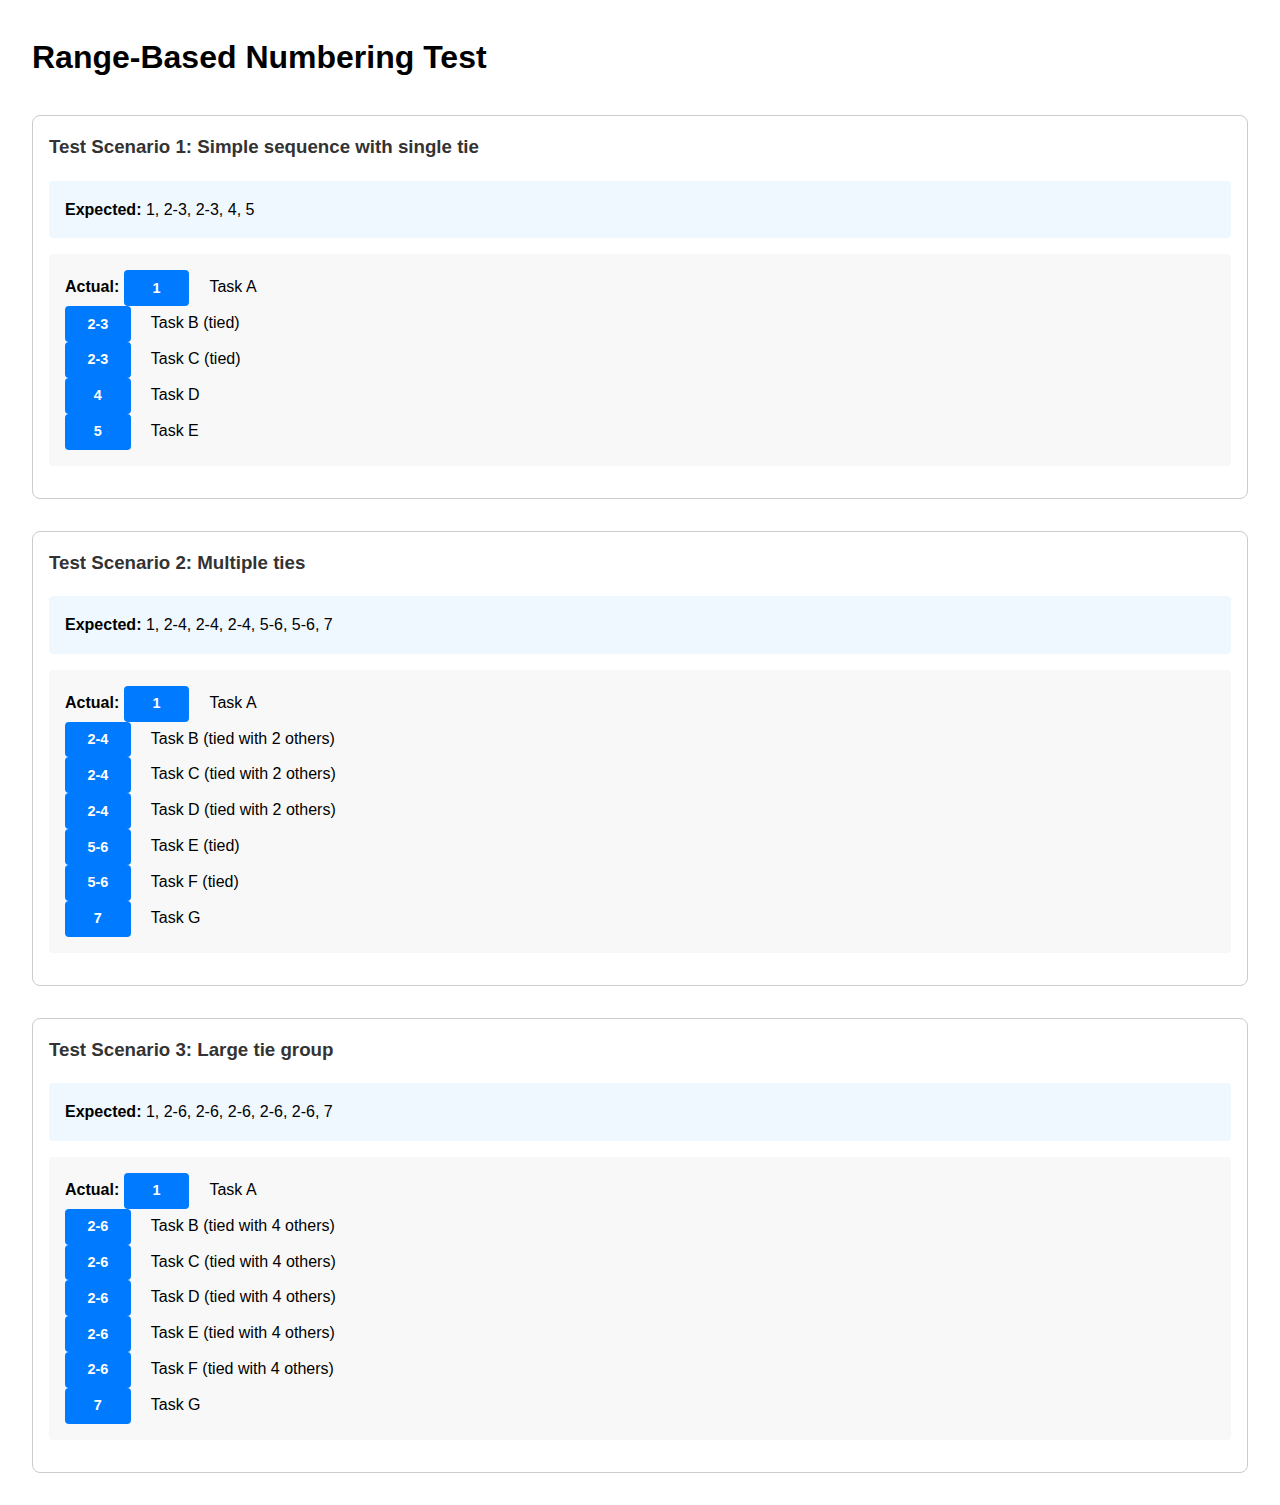
<file: test-range-numbering.html>
<!DOCTYPE html>
<html lang="en">
<head>
    <meta charset="UTF-8">
    <meta name="viewport" content="width=device-width, initial-scale=1.0">
    <title>Test Range Numbering</title>
    <style>
        body {
            font-family: Arial, sans-serif;
            margin: 2rem;
            line-height: 1.6;
        }
        
        .test-scenario {
            margin: 2rem 0;
            padding: 1rem;
            border: 1px solid #ccc;
            border-radius: 8px;
        }
        
        .test-scenario h3 {
            color: #333;
            margin-top: 0;
        }
        
        .expected {
            background: #f0f8ff;
            padding: 1rem;
            border-radius: 4px;
            margin: 1rem 0;
        }
        
        .actual {
            background: #f8f8f8;
            padding: 1rem;
            border-radius: 4px;
            margin: 1rem 0;
        }
        
        .rank-range {
            background: #007bff;
            color: white;
            padding: 0.4rem 0.8rem;
            border-radius: 4px;
            font-size: 0.9rem;
            font-weight: bold;
            margin-right: 1rem;
            min-width: 2.5rem;
            text-align: center;
            display: inline-block;
        }
    </style>
</head>
<body>
    <h1>Range-Based Numbering Test</h1>
    
    <div class="test-scenario">
        <h3>Test Scenario 1: Simple sequence with single tie</h3>
        <div class="expected">
            <strong>Expected:</strong> 1, 2-3, 2-3, 4, 5
        </div>
        <div class="actual">
            <strong>Actual:</strong> 
            <span class="rank-range">1</span> Task A<br>
            <span class="rank-range">2-3</span> Task B (tied)<br>
            <span class="rank-range">2-3</span> Task C (tied)<br>
            <span class="rank-range">4</span> Task D<br>
            <span class="rank-range">5</span> Task E
        </div>
    </div>
    
    <div class="test-scenario">
        <h3>Test Scenario 2: Multiple ties</h3>
        <div class="expected">
            <strong>Expected:</strong> 1, 2-4, 2-4, 2-4, 5-6, 5-6, 7
        </div>
        <div class="actual">
            <strong>Actual:</strong> 
            <span class="rank-range">1</span> Task A<br>
            <span class="rank-range">2-4</span> Task B (tied with 2 others)<br>
            <span class="rank-range">2-4</span> Task C (tied with 2 others)<br>
            <span class="rank-range">2-4</span> Task D (tied with 2 others)<br>
            <span class="rank-range">5-6</span> Task E (tied)<br>
            <span class="rank-range">5-6</span> Task F (tied)<br>
            <span class="rank-range">7</span> Task G
        </div>
    </div>
    
    <div class="test-scenario">
        <h3>Test Scenario 3: Large tie group</h3>
        <div class="expected">
            <strong>Expected:</strong> 1, 2-6, 2-6, 2-6, 2-6, 2-6, 7
        </div>
        <div class="actual">
            <strong>Actual:</strong> 
            <span class="rank-range">1</span> Task A<br>
            <span class="rank-range">2-6</span> Task B (tied with 4 others)<br>
            <span class="rank-range">2-6</span> Task C (tied with 4 others)<br>
            <span class="rank-range">2-6</span> Task D (tied with 4 others)<br>
            <span class="rank-range">2-6</span> Task E (tied with 4 others)<br>
            <span class="rank-range">2-6</span> Task F (tied with 4 others)<br>
            <span class="rank-range">7</span> Task G
        </div>
    </div>
    
    <script>
        // Test the getRankRange function
        function getRankRange(groupIndex, taskCount) {
            const startRank = groupIndex + 1;
            if (taskCount === 1) {
                return startRank.toString();
            } else {
                const endRank = startRank + taskCount - 1;
                return `${startRank}-${endRank}`;
            }
        }
        
        // Test cases
        console.log("=== Testing getRankRange function ===");
        
        // Test 1: Single tasks
        console.log("Single task at rank 1:", getRankRange(0, 1)); // Should be "1"
        console.log("Single task at rank 5:", getRankRange(4, 1)); // Should be "5"
        
        // Test 2: Tied tasks
        console.log("2 tasks tied at rank 2:", getRankRange(1, 2)); // Should be "2-3"
        console.log("3 tasks tied at rank 2:", getRankRange(1, 3)); // Should be "2-4"
        console.log("5 tasks tied at rank 2:", getRankRange(1, 5)); // Should be "2-6"
        
        // Test 3: Complex scenario
        console.log("=== Complex scenario ===");
        const groups = [
            { groupIndex: 0, taskCount: 1 }, // Rank 1
            { groupIndex: 1, taskCount: 2 }, // Ranks 2-3
            { groupIndex: 3, taskCount: 1 }, // Rank 4
            { groupIndex: 4, taskCount: 3 }, // Ranks 5-7
            { groupIndex: 7, taskCount: 1 }  // Rank 8
        ];
        
        groups.forEach((group, i) => {
            console.log(`Group ${i + 1}: ${getRankRange(group.groupIndex, group.taskCount)}`);
        });
        
        console.log("✅ All tests completed! Check the console for results.");
    </script>
</body>
</html>
</file>
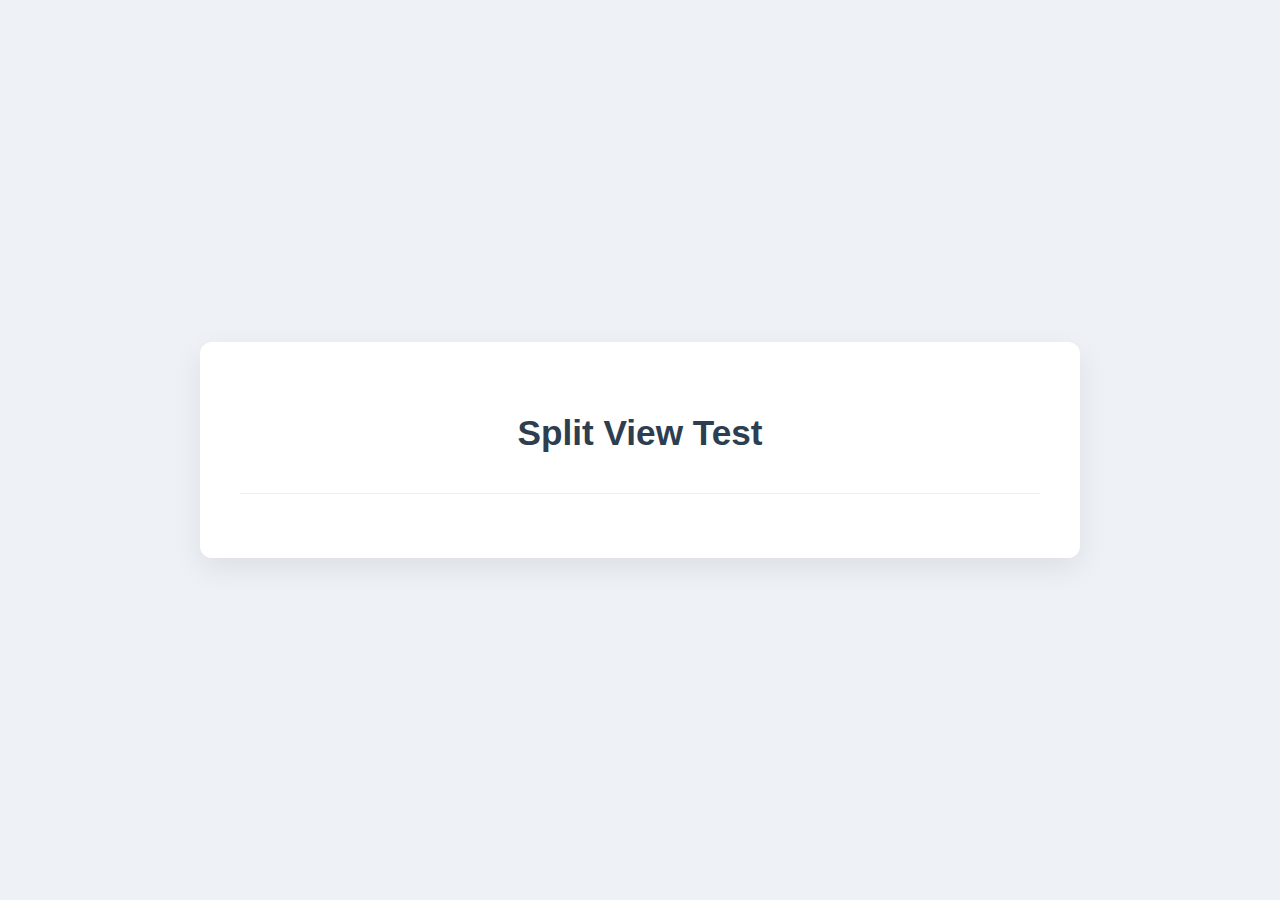
<file: test-split-view.html>
<!DOCTYPE html>
<html lang="en">
<head>
    <meta charset="UTF-8">
    <meta name="viewport" content="width=device-width, initial-scale=1.0">
    <title>Split View Test</title>
    <link rel="stylesheet" href="style.css">
</head>
<body>
    <div id="app">
        <h1>Split View Test</h1>
        <div id="results-area">
            <div id="sorted-results"></div>
        </div>
    </div>
    
    <script>
        // Mock data for testing split view
        const mockState = {
            sortState: {
                sortedGroups: [101, 102, 103, 104, 105]
            },
            rankGroups: new Map([
                [101, [1]],
                [102, [2]],
                [103, [3, 4]], // Tied tasks
                [104, [5]],
                [105, [6]]
            ]),
            allTasks: [
                {
                    id: 1,
                    data: {
                        'name': 'Fix login bug',
                        'description': 'Users are unable to login when their username contains special characters. This is causing a significant impact on user experience.',
                        'assignee': 'John Doe'
                    }
                },
                {
                    id: 2,
                    data: {
                        'name': 'Implement user dashboard',
                        'description': 'Create a comprehensive dashboard for users to view their activity, settings, and statistics.',
                        'assignee': 'Jane Smith'
                    }
                },
                {
                    id: 3,
                    data: {
                        'name': 'Optimize database queries',
                        'description': 'Several queries are running slowly in production. Need to analyze and optimize them.',
                        'assignee': 'John Doe'
                    }
                },
                {
                    id: 4,
                    data: {
                        'name': 'Update API documentation',
                        'description': 'API documentation is outdated and missing several new endpoints.',
                        'assignee': 'Jane Smith'
                    }
                },
                {
                    id: 5,
                    data: {
                        'name': 'Add mobile responsiveness',
                        'description': 'The application needs to be fully responsive across all mobile devices.',
                        'assignee': 'Bob Johnson'
                    }
                },
                {
                    id: 6,
                    data: {
                        'name': 'Security audit',
                        'description': 'Perform a comprehensive security audit of the application.',
                        'assignee': ''
                    }
                }
            ],
            removedTasks: new Set([7]),
            taskComments: {
                1: 'High priority - affects user login',
                3: 'Low priority - performance improvement',
                5: 'Medium priority - UI enhancement'
            },
            columnMapping: {
                name: 'name',
                description: 'description',
                assignee: 'assignee'
            }
        };
        
        // Mock CSV handler
        const mockCSVHandler = {
            parseAssignee: function(assignee) {
                return assignee || null;
            }
        };
        
        // Mock logger
        const mockLogger = function(message) {
            console.log(message);
        };
        
        // Add mock removed task
        mockState.allTasks.push({
            id: 7,
            data: {
                'name': 'Removed task',
                'description': 'This task was removed from sorting',
                'assignee': 'John Doe'
            }
        });
        
        // Create UI renderer instance
        const uiRenderer = new UIRenderer(mockState, mockCSVHandler, mockLogger);
        
        // Test split view layout
        console.log('Testing split view layout...');
        
        // Test both flat and grouped views
        document.addEventListener('DOMContentLoaded', function() {
            // Test flat view
            console.log('Rendering flat split view...');
            uiRenderer.renderSplitViewLayout(false);
            
            // Add a button to toggle between views
            const toggleButton = document.createElement('button');
            toggleButton.textContent = 'Toggle Group By Assignee';
            toggleButton.style.margin = '1rem';
            toggleButton.addEventListener('click', function() {
                document.getElementById('sorted-results').innerHTML = '';
                const isGrouped = this.textContent.includes('Group By');
                uiRenderer.renderSplitViewLayout(!isGrouped);
                this.textContent = isGrouped ? 'Show Priority Order' : 'Toggle Group By Assignee';
            });
            
            document.getElementById('results-area').insertBefore(toggleButton, document.getElementById('sorted-results'));
        });
    </script>
    
    <script src="js/ui-renderer.js"></script>
</body>
</html>
</file>
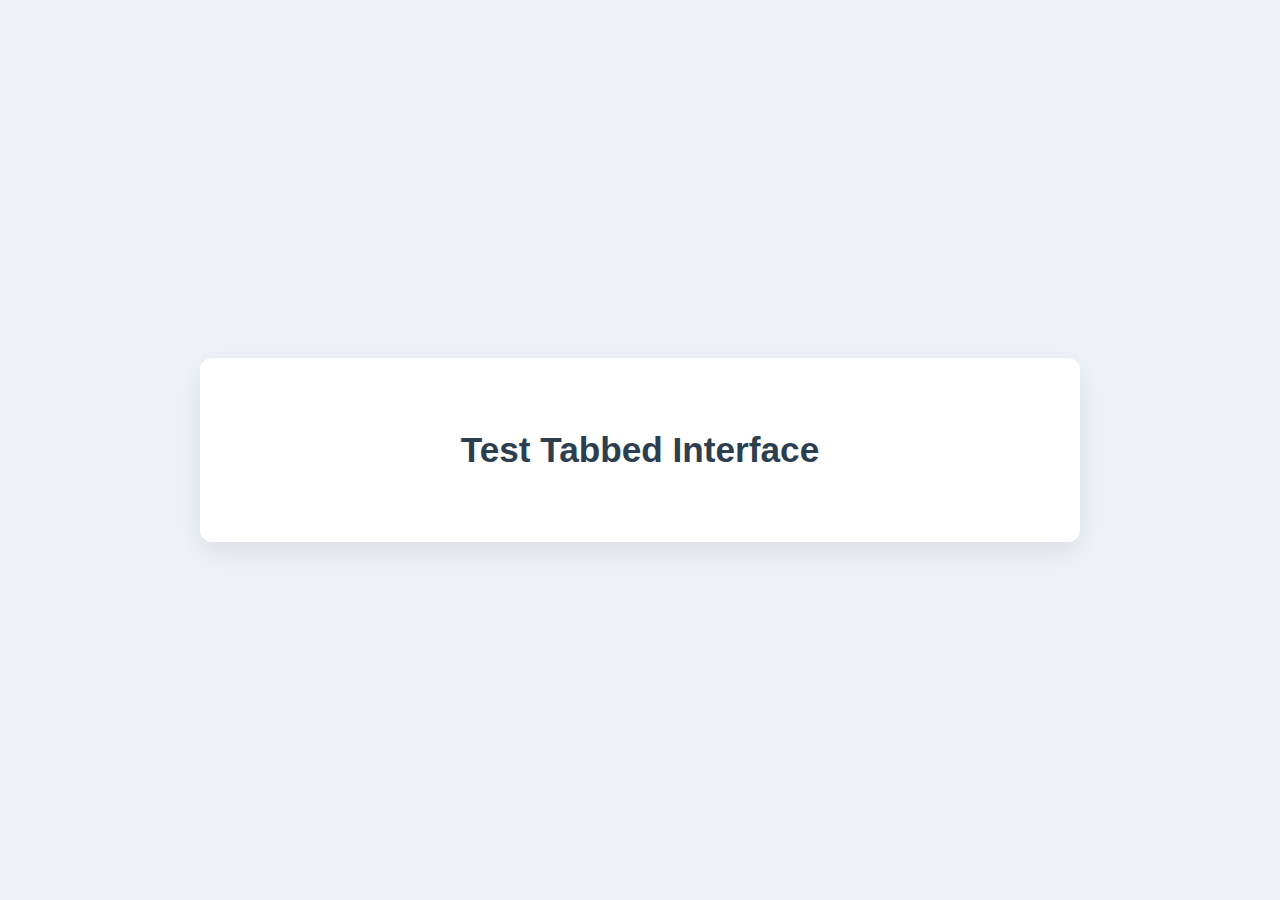
<file: test-tabbed.html>
<!DOCTYPE html>
<html lang="en">
<head>
    <meta charset="UTF-8">
    <meta name="viewport" content="width=device-width, initial-scale=1.0">
    <title>Test Tabbed Interface</title>
    <link rel="stylesheet" href="style.css">
</head>
<body>
    <div id="app">
        <h1>Test Tabbed Interface</h1>
        <div id="sorted-results"></div>
    </div>
    
    <script>
        // Mock data and dependencies for testing
        const mockState = {
            sortState: {
                sortedGroups: [1, 2, 3]
            },
            rankGroups: new Map([
                [1, [1, 2]],
                [2, [3]],
                [3, [4]]
            ]),
            allTasks: [
                {id: 1, data: {name: 'Task 1', assignee: 'Alice', description: 'Description 1'}},
                {id: 2, data: {name: 'Task 2', assignee: 'Bob', description: 'Description 2'}},
                {id: 3, data: {name: 'Task 3', assignee: 'Alice', description: 'Description 3'}},
                {id: 4, data: {name: 'Task 4', assignee: '', description: 'Description 4'}}
            ],
            removedTasks: new Set([]),
            taskComments: {},
            columnMapping: {
                name: 'name',
                assignee: 'assignee',
                description: 'description'
            }
        };
        
        const mockCsvHandler = {
            parseAssignee: (assignee) => assignee || null
        };
        
        const mockLogger = (msg) => console.log(msg);
        
        // Create UIRenderer instance
        const uiRenderer = new UIRenderer(mockState, mockCsvHandler, mockLogger);
        
        // Test the tabbed interface
        uiRenderer.renderTabbedInterface(false);
    </script>
    
    <script src="js/ui-renderer.js"></script>
</body>
</html>
</file>
<file: style.css>
body {
    font-family: 'Roboto', sans-serif; /* Using a more modern font */
    display: flex;
    justify-content: center;
    align-items: center;
    min-height: 100vh;
    background-color: #eef2f6; /* Lighter, softer background */
    margin: 0;
    color: #333; /* Darker text for better readability */
    line-height: 1.6;
}

#app {
    background: #ffffff;
    padding: 2.5rem;
    border-radius: 12px; /* More rounded corners */
    box-shadow: 0 10px 30px rgba(0, 0, 0, 0.08); /* Softer, larger shadow */
    text-align: center;
    max-width: 800px; /* Constrain width for better readability */
    width: 90%;
}

h1 {
    color: #2c3e50;
    margin-bottom: 1.5rem;
    font-size: 2.2em;
}

#status-log {
    background-color: #f8f9fa;
    border: 1px solid #e0e0e0;
    border-radius: 8px;
    padding: 15px;
    margin-bottom: 1.5rem;
    text-align: left;
    font-size: 0.95em;
    color: #555;
}

#setup-area, #column-selection-area, #sorting-area, #results-area {
    margin-top: 2rem;
    padding-top: 1.5rem;
    border-top: 1px solid #eee;
}

#setup-area p, #column-selection-area p {
    font-size: 1.1em;
    margin-bottom: 1rem;
}

input[type="file"] {
    border: 1px solid #ccc;
    padding: 8px;
    border-radius: 5px;
    margin-right: 10px;
}

button {
    background-color: #4a90e2; /* A vibrant blue */
    color: white;
    border: none;
    padding: 12px 25px;
    border-radius: 5px;
    cursor: pointer;
    font-size: 1em;
    transition: background-color 0.3s ease, transform 0.2s ease;
    margin: 5px;
}

button:hover {
    background-color: #357ABD;
    transform: translateY(-2px);
}

button:active {
    transform: translateY(0);
}

#equal-rank-area {
    margin: 1.5rem 0;
    text-align: center;
}

#equal-rank-button {
    background-color: #f39c12; /* Orange color for equal rank */
    font-size: 1.1em;
    padding: 15px 30px;
}

#equal-rank-button:hover {
    background-color: #e67e22;
}

#action-buttons {
    margin-top: 1rem;
    display: flex;
    gap: 10px;
    justify-content: center;
    flex-wrap: wrap;
}

#undo-button {
    background-color: #6c757d;
    order: -1; /* Put undo button first */
}

#undo-button:hover:not(:disabled) {
    background-color: #5a6268;
}

#undo-button:disabled {
    background-color: #e9ecef;
    color: #6c757d;
    cursor: not-allowed;
    opacity: 0.6;
}

#comparison-area {
    display: flex;
    justify-content: space-between;
    gap: 20px;
    margin: 2.5rem 0;
    flex-wrap: nowrap;
    align-items: flex-start; /* Align cards to top */
}

.task {
    flex: 1;
    max-width: 45%;  /* Reduced from 48% to give more breathing room */
    min-width: 250px; /* Reduced min-width so they fit better */
    border: 1px solid #e0e0e0;
    border-radius: 10px;
    padding: 1.5rem;
    cursor: pointer;
    transition: background-color 0.3s ease, box-shadow 0.3s ease;
    text-align: left;
    background-color: #fdfdfd;
    box-shadow: 0 4px 15px rgba(0, 0, 0, 0.05);
    overflow-wrap: break-word;
    word-wrap: break-word;
    word-break: break-word;
    hyphens: auto;
    position: relative;
}

/* Stacked card appearance for groups */
.task-group {
    background-color: #f8f9fa;
    border: 2px solid #007bff;
}

.task-group::before,
.task-group::after {
    content: '';
    position: absolute;
    top: -3px;
    left: -3px;
    right: -3px;
    bottom: -3px;
    background-color: #fdfdfd;
    border: 1px solid #e0e0e0;
    border-radius: 10px;
    z-index: -1;
}

.task-group::after {
    top: -6px;
    left: -6px;
    right: -6px;
    bottom: -6px;
    z-index: -2;
}

/* Group indicator styles */
.group-indicator {
    display: flex;
    justify-content: space-between;
    align-items: center;
    margin-bottom: 1rem;
    padding: 0.5rem;
    background-color: #e3f2fd;
    border-radius: 6px;
    border-left: 4px solid #007bff;
}

.group-badge {
    background-color: #007bff;
    color: white;
    padding: 0.3rem 0.6rem;
    border-radius: 12px;
    font-size: 0.8em;
    font-weight: bold;
}

.group-expand-btn {
    background-color: transparent;
    border: 1px solid #007bff;
    color: #007bff;
    padding: 0.3rem 0.6rem;
    border-radius: 4px;
    font-size: 0.8em;
    cursor: pointer;
    transition: all 0.2s ease;
}

.group-expand-btn:hover {
    background-color: #007bff;
    color: white;
    transform: none;
}

/* Group details styles */
.group-details {
    margin-top: 0.8rem;
    padding: 0.8rem;
    background-color: #f8f9fa;
    border-radius: 6px;
    border: 1px solid #dee2e6;
    transition: all 0.3s ease;
}

.group-details.collapsed {
    display: none;
}

.group-details-header {
    font-weight: bold;
    margin-bottom: 0.5rem;
    color: #495057;
    font-size: 0.9em;
}

.group-task-list {
    margin: 0;
    padding-left: 1.2rem;
    list-style-type: disc;
}

.group-task-list li {
    margin: 0.3rem 0;
    font-size: 0.85em;
    color: #6c757d;
    line-height: 1.3;
}

/* Results styling */
#results-options {
    margin: 1rem 0;
    padding: 1rem;
    background-color: #f8f9fa;
    border-radius: 6px;
    border: 1px solid #dee2e6;
}

#results-options label {
    display: flex;
    align-items: center;
    cursor: pointer;
    font-weight: 500;
}

#results-options input[type="checkbox"] {
    margin-right: 0.5rem;
}

.sorted-list {
    list-style: decimal;
    padding-left: 1.5rem;
}

.sorted-list li {
    margin: 0.5rem 0;
    padding: 0.5rem;
    background-color: #f8f9fa;
    border-radius: 4px;
    border-left: 3px solid #28a745;
}

.task-name-result {
    font-weight: 500;
    color: #495057;
}

.assignee-badge {
    background-color: #007bff;
    color: white;
    padding: 0.2rem 0.4rem;
    border-radius: 3px;
    font-size: 0.8em;
    margin-left: 0.5rem;
}

.tie-indicator {
    color: #6c757d;
    font-style: italic;
    font-size: 0.9em;
}

/* Assignee grouped results */
.assignee-group {
    margin-bottom: 2rem;
    border: 1px solid #dee2e6;
    border-radius: 8px;
    overflow: hidden;
}

.assignee-header {
    background-color: #007bff;
    color: white;
    margin: 0;
    padding: 1rem;
    font-size: 1.1em;
    display: flex;
    align-items: center;
    justify-content: space-between;
}

.task-count {
    font-size: 0.9em;
    opacity: 0.8;
    font-weight: normal;
}

.assignee-task-list {
    list-style: none;
    padding: 0;
    margin: 0;
}

.assignee-task-list li {
    margin: 0;
    padding: 1rem;
    border-bottom: 1px solid #f1f3f4;
    display: flex;
    align-items: center;
    gap: 0.5rem;
}

.assignee-task-list li:last-child {
    border-bottom: none;
}

.rank-badge {
    background-color: #28a745;
    color: white;
    padding: 0.2rem 0.5rem;
    border-radius: 12px;
    font-size: 0.8em;
    font-weight: bold;
    min-width: 2rem;
    text-align: center;
}

.task:hover {
    background-color: #f0f8ff; /* Light blue on hover */
    box-shadow: 0 6px 20px rgba(0, 0, 0, 0.1);
}

.task-name {
    font-weight: bold;
    margin-bottom: 0.5rem;
    font-size: 1.2em;
    color: #34495e;
    overflow-wrap: break-word;
    word-wrap: break-word;
    word-break: break-word;
}

.task-assignee {
    font-size: 0.9em;
    color: #007bff;
    margin-bottom: 0.7rem;
    font-weight: 500;
    padding: 0.2rem 0.5rem;
    background-color: #f8f9fa;
    border-radius: 4px;
    border-left: 3px solid #007bff;
    display: inline-block;
}

.task-description {
    font-size: 0.95em;
    color: #666;
    line-height: 1.5;
    margin-bottom: 1rem;
    overflow-wrap: break-word;
    word-wrap: break-word;
    word-break: break-word;
    hyphens: auto;
}

.task-comment-section {
    margin-top: 1rem;
    padding-top: 1rem;
    border-top: 1px solid #eee;
}

.comment-label {
    display: block;
    margin-bottom: 0.3rem;
    font-weight: bold;
    font-size: 0.85em;
    color: #666;
}

.task-comment {
    width: 100%;
    padding: 8px;
    border: 1px solid #ddd;
    border-radius: 4px;
    font-family: inherit;
    font-size: 0.85em;
    resize: vertical;
    min-height: 50px;
    background-color: #fafafa;
}

.task-comment:focus {
    outline: none;
    border-color: #4a90e2;
    background-color: white;
    box-shadow: 0 0 0 1px rgba(74, 144, 226, 0.2);
}

#qr-codes-area {
    display: flex;
    justify-content: space-between;
    gap: 20px;
    margin: 1.5rem 0;
}

.qr-container-bottom {
    flex: 1;
    display: flex;
    flex-direction: column;
    align-items: center;
    text-align: center;
}

.qr-container {
    display: flex;
    flex-direction: column;
    align-items: center;
    margin-top: 1rem;
}

.qr-code {
    border: 1px solid #ddd;
    border-radius: 4px;
}

.qr-label {
    font-size: 0.8em;
    color: #888;
    margin-top: 0.5rem;
    text-align: center;
}

#results-area {
    margin-top: 2rem;
}

#progress-bar-container {
    width: 100%;
    background-color: #e0e0e0;
    border-radius: 5px;
    margin-top: 1.5rem;
    height: 25px; /* Taller progress bar */
    overflow: hidden; /* Ensure bar stays within container */
}

#progress-bar {
    height: 100%;
    width: 0%;
    background-color: #2ecc71; /* A pleasant green */
    border-radius: 5px;
    transition: width 0.5s ease-out;
}

#progress-text {
    margin-top: 0.8rem;
    font-size: 0.9em;
    color: #777;
}

.column-selector {
    margin: 1.2rem 0;
    display: flex;
    align-items: center;
    justify-content: center;
    flex-wrap: wrap;
    gap: 10px; /* Add some gap between items */
}

.column-selector label {
    flex-basis: 120px; /* Adjusted fixed width for labels */
    font-weight: bold;
    text-align: right;
}

.column-selector select {
    flex-grow: 1;
    max-width: 280px; /* Increased max width for select */
    padding: 8px;
    border: 1px solid #ccc;
    border-radius: 5px;
    background-color: white;
}

.column-preview {
    flex-grow: 2;
    max-width: 300px; /* Max width for preview */
    font-style: italic;
    color: #888;
    font-size: 0.85em;
    text-align: left;
    white-space: nowrap; /* Prevent text from wrapping */
    overflow: hidden;
    text-overflow: ellipsis; /* Add ellipsis for overflow */
}

ol#sorted-list {
    list-style-type: decimal;
    padding-left: 20px;
    text-align: left;
    margin-top: 1.5rem;
}

ol#sorted-list li {
    background-color: #f8f8f8;
    border: 1px solid #eee;
    padding: 10px 15px;
    margin-bottom: 8px;
    border-radius: 5px;
    font-size: 1.05em;
    color: #444;
}

/* Responsive adjustments */
@media (max-width: 768px) {
    #app {
        padding: 1.5rem;
    }

    h1 {
        font-size: 1.8em;
    }

    button {
        padding: 10px 20px;
        font-size: 0.9em;
    }

    .task {
        min-width: unset;
        width: 100%;
        margin-bottom: 15px;
    }

    .column-selector {
        flex-direction: column;
        align-items: flex-start;
    }

    .column-selector label {
        text-align: left;
        margin-bottom: 5px;
    }

    .column-selector select {
        width: 100%;
        max-width: unset;
        margin-right: 0;
        margin-bottom: 10px;
    }

    .column-preview {
        width: 100%;
        text-align: left;
    }
}
</file>
